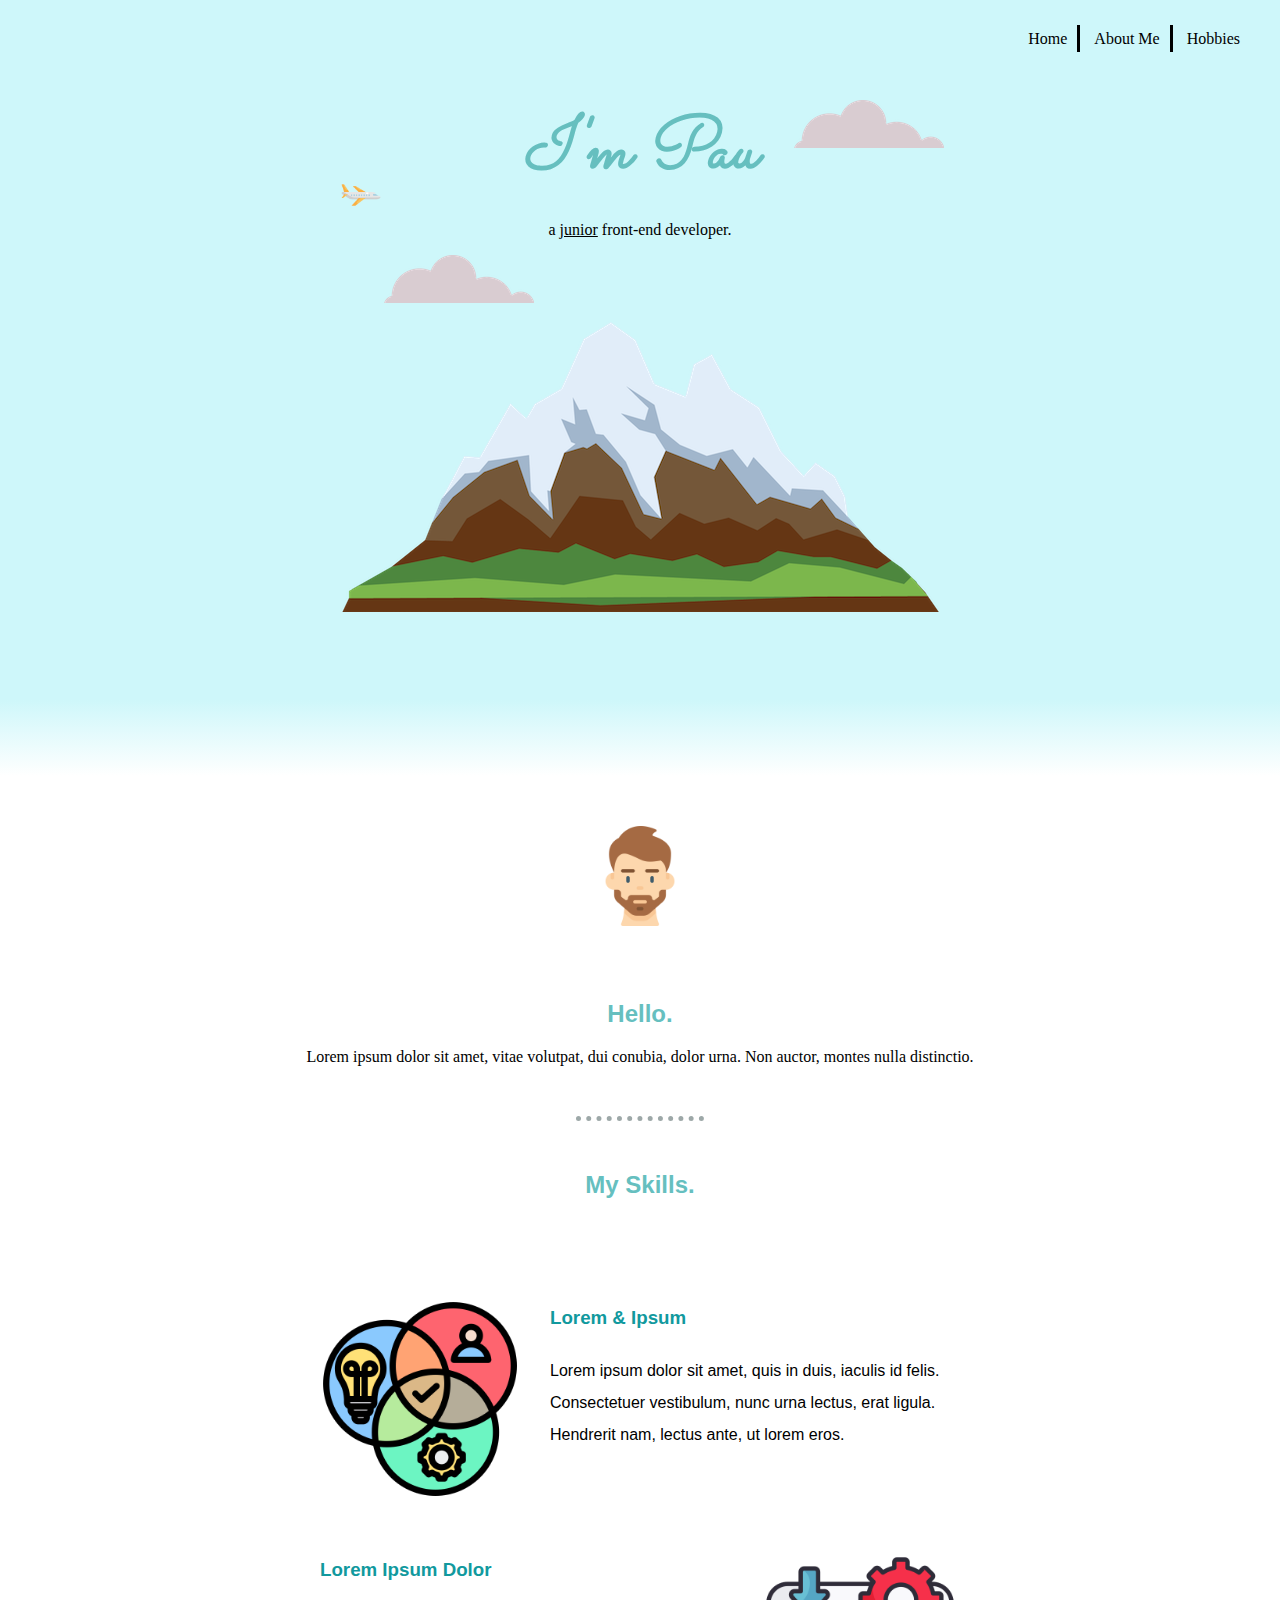
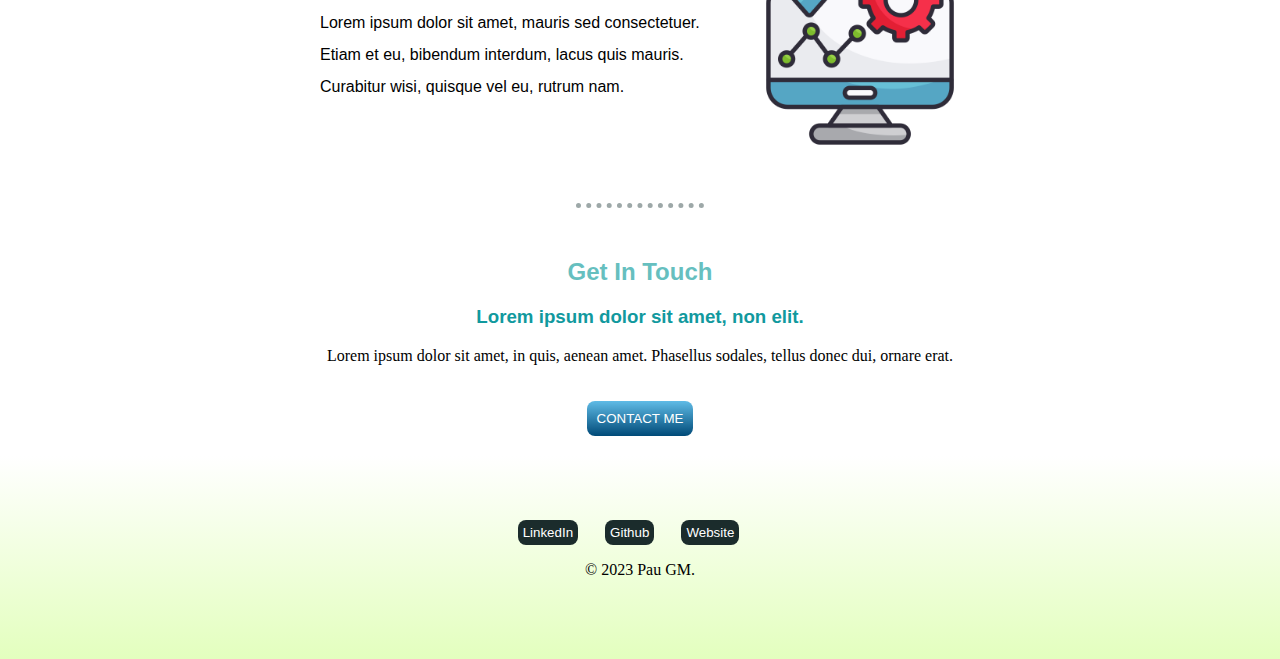
<file: index.html>
<!DOCTYPE html>
<html>
    <head>
        <meta charset="utf-8">
        <title>Pau GM</title>
        <link rel="stylesheet" href="style.css">
        <link rel="preconnect" href="https://fonts.googleapis.com">
<link rel="preconnect" href="https://fonts.gstatic.com" crossorigin>
<link href="https://fonts.googleapis.com/css2?family=Sacramento&display=swap" rel="stylesheet">
    </head>
    <body>
    <div class="main-container">
      <nav>
        <a class="a1" href="index.html">Home</a>
        <a class="a1" href="#">About Me</a>
        <a class="a1" href="hobbies.html">Hobbies</a>
      </nav>
        <div class="top-container">
            <img src="images/cloud.png" class="top-cloud" alt="cloud-img">
            <h1><em>I'm Pau</em></h1>
            <p>a <span class="junior">junior</span> front-end developer.</p>
            <img src="images/cloud.png" class="bottom-cloud" alt="cloud-img">
            <a href="https://www.youtube.com/watch?v=dQw4w9WgXcQ"><img src="images/airplane.png" class="plane" alt="plane"></a>
            <img src="images/mountain.png" alt="mountain-img">
        </div>
        <div class="intra-container">
          <p></p>
        </div>
        <div class="middle-container">
            <div class="profile">
                <img src="images/man.png" class="img-man">
              <h2>Hello.</h2>
              <p>Lorem ipsum dolor sit amet, vitae volutpat, dui conubia, dolor urna. Non auctor, montes nulla distinctio.</p>
            </div>
            <hr>
            <div class="skills">
              <h2>My Skills.</h2>
              <div class="skill-row">
                <img class="img-skills" src="images/competence.png" alt="skills-img">
                <h3>Lorem & Ipsum</h3>
                <p>Lorem ipsum dolor sit amet, quis in duis, iaculis id felis. Consectetuer vestibulum, nunc urna lectus, erat ligula. Hendrerit nam, lectus ante, ut lorem eros.</p>
              </div>
              <div class="skill-row">
                <img class="data-management" src="images/data-management.png" alt="management-img">
                <h3>Lorem Ipsum Dolor</h3>
                <p>Lorem ipsum dolor sit amet, mauris sed consectetuer. Etiam et eu, bibendum interdum, lacus quis mauris. Curabitur wisi, quisque vel eu, rutrum nam.</p>
              </div>
            </div>
            <hr>
            <div class="contact-me">
              <h2>Get In Touch</h2>
              <h3>Lorem ipsum dolor sit amet, non elit.</h3>
              <p>Lorem ipsum dolor sit amet, in quis, aenean amet. Phasellus sodales, tellus donec dui, ornare erat.</p>
              <Button class="bt"><a class="btn" href="mailto:name@email.com">CONTACT ME</a></Button>
            </div>
          </div>
          <div class="bottom-container">
            <div class="icons">
            <button class="bt1"><a class="footer-link" href="https://www.linkedin.com/">LinkedIn</a></button>
            <button class="bt1"><a class="footer-link" href="https://github.com/PauGomezM">Github</a></button>
            <button class="bt1"><a class="footer-link" href="https://www.appbrewery.co/">Website</a></button>
            </div>
            <p>© 2023 Pau GM.</p>
          </div>
          
        
    </body>
</html>
</file>
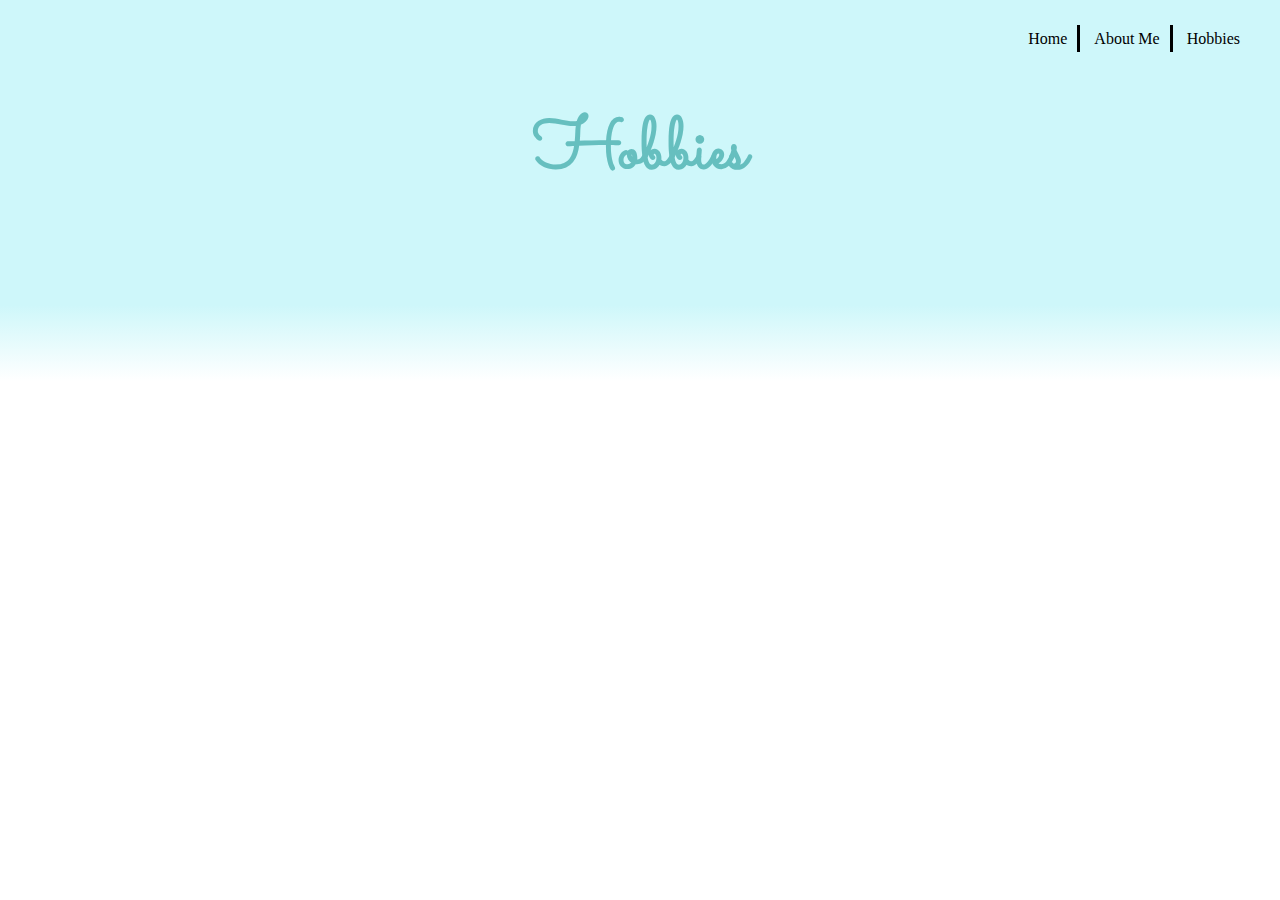
<file: hobbies.html>
<!DOCTYPE html>
<html>
    <head>
        <meta charset="utf-8">
        <title>Pau GM</title>
        <link rel="stylesheet" href="style.css">
        <link rel="preconnect" href="https://fonts.googleapis.com">
<link rel="preconnect" href="https://fonts.gstatic.com" crossorigin>
<link href="https://fonts.googleapis.com/css2?family=Sacramento&display=swap" rel="stylesheet">
    </head>
    <body>
    <div class="main-container1">
            <nav>
                <a class="a1" href="index.html">Home</a>
                <a class="a1" href="#">About Me</a>
                <a class="a1" href="hobbies.html">Hobbies</a>
            </nav>
        <div class="top-container1">
            <h1 class="h1-hobbies">Hobbies</h1>
        </div>
        <div class="intra-container1">
            <p></p>
          </div>
        <div class="middle-container1">
            <div class="row">
                <div class="column">
                    <div class="hobbie">

                    </div>
                </div>
                <div class="column">
                    <div class="hobbie">
                        
                    </div>
                </div>
                <div class="column">
                    <div class="hobbie">
                        
                    </div> 
                </div>
            </div>
        </div>
        <div class="bottom-container1">

        </div>
    </div>
    </body>
</html>
</file>
<file: style.css>
body {
    margin: 0;
    text-align: center;
    font-family: 'Merriweather', serif;
    overflow-x: hidden;
}
h1 {
    margin: auto;
    font-family: 'sacramento';
    font-size: 450%;
    color: #66BFBF;
}
h2 {
    font-family: Arial, Helvetica, sans-serif;
    color: #66BFBF;
}
h3 {
    font-family: Arial, Helvetica, sans-serif;
    color: #11999E;
}
.main-container {
    background-color: rgb(206, 143, 206);
}
.main-container1 {
    background-color: rgb(206, 247, 250);
}
nav {
    float: right;
    margin-right: 30px;
    margin-top: 30px;
}
.a1 {
    color: black;
    border: solid;
    border-left: none;
    border-top:none;
    border-bottom: none;
    border-spacing: none;
    padding-right: 10px;
    padding-left: 10px;
    padding-top: 5px;
    padding-bottom:5px;    
}
.a1:hover {
    background-color: #9da8a8;
    padding-left: none;
}
.a1:nth-last-child(1){
    color: black;
    border: none;
}
hr {
    border: dotted;
    border-bottom: none;
    border-left: none;
    border-right: none;
    border-width: 5px;
    margin-left: 45%;
    margin-right: 45%;
    color: #9da8a8;
    margin-top: 50px;
    margin-bottom: 50px;
}
/**************************TOP-CONTAINER***************************/
.top-container {
    background-color: rgb(206, 247, 250);
    padding-top: 100px;
    height: 600px;
}
.intra-container {
    padding: 30px;
    background: #cef7fa;
  background-image: -webkit-linear-gradient(top, #cef7fa, #ffffff);
  background-image: -moz-linear-gradient(top, #cef7fa, #ffffff);
  background-image: -ms-linear-gradient(top, #cef7fa, #ffffff);
  background-image: -o-linear-gradient(top, #cef7fa, #ffffff);
  background-image: linear-gradient(to bottom, #cef7fa, #ffffff);
}
.top-cloud {
    position: absolute;
    left: 62%;
    animation: top-cloud 8s infinite;
    animation-direction: alternate;
}
@keyframes top-cloud {
    0%   {left: 70%;}
    100% {left: 75%;}
  }
.bottom-cloud {
    position: absolute;
    left: 30%;
    animation: bottom-cloud 8s infinite;
    animation-direction: alternate;
}
@keyframes bottom-cloud {
    0%   {left: 25%;}
    100% {left: 20%;}
}
.plane {
    width: 40px;
    height: auto;
    position: absolute;
    margin-top: -80px;
    animation: plane 80s infinite;
    animation-timing-function: linear;
}
@keyframes plane {
    0%   {left: -10%;}
    100% {left: 400%;}
}
.junior {
    text-decoration: underline;
}
/**************************MIDDLE-CONTAINER***************************/
.middle-container {
    background-color: white;
}
.img-man {
    width: 100px;
    height: auto;
    margin: 50px auto 50px auto;
}
.skill-row {
    width: 50%;
    margin: 100px auto 100px auto;
    text-align: left;
    line-height: 2;
    font-family: Arial, Helvetica, sans-serif;
}
/***************IMAGES***********/
.img-skills {
    width: 200px;
    height: auto;
    float: left;
    margin-right: 30px;
}
.data-management {
    width: 200PX;
    height: auto;
    float: right;
    margin-left: 30px;
}

/**************************BOTTOM-CONTAINER***************************/
.bottom-container {
    background: #ffffff;
  background-image: -webkit-linear-gradient(top, #ffffff, #e3ffbe);
  background-image: -moz-linear-gradient(top, #ffffff, #e3ffbe);
  background-image: -ms-linear-gradient(top, #ffffff, #e3ffbe);
  background-image: -o-linear-gradient(top, #ffffff, #e3ffbe);
  background-image: linear-gradient(to bottom, #ffffff, #e3ffbe);
    text-align: center;
    padding: 5%;
}
.bt {
    background: #5fbbe6;
    background-image: -webkit-linear-gradient(top, #5fbbe6, #004a78);
    background-image: -moz-linear-gradient(top, #5fbbe6, #004a78);
    background-image: -o-linear-gradient(top, #5fbbe6, #004a78);
    background-image: linear-gradient(to bottom, #5fbbe6, #004a78);
    color: white;
    padding: 10px;
    border-radius: 8px;
    border: none;
    margin-bottom: 20px;
    margin-top: 20px;
}
.bt:hover {
    background: #0066a6;
    text-decoration: none;
}
.bt1 {
    background-color: #1b2c2c;
    border: none;
    color: white;
    border-radius: 8px;
    margin-right: 2%;
    padding: 5px;
}
.bt1:hover {
    background-color: grey;

}
a {
    color: white;
    text-decoration: none;
}
.icons {
    word-spacing: 20%;
}
/*****************************TOP-CONTAINER1*************************/
.h1-hobbies {
    padding-top: 100px;
    padding-bottom: 100px;
}
.intra-container1 {
    padding: 30px;
    background: #cef7fa;
  background-image: -webkit-linear-gradient(top, #cef7fa, #ffffff);
  background-image: -moz-linear-gradient(top, #cef7fa, #ffffff);
  background-image: -ms-linear-gradient(top, #cef7fa, #ffffff);
  background-image: -o-linear-gradient(top, #cef7fa, #ffffff);
  background-image: linear-gradient(to bottom, #cef7fa, #ffffff);
}
</file>
